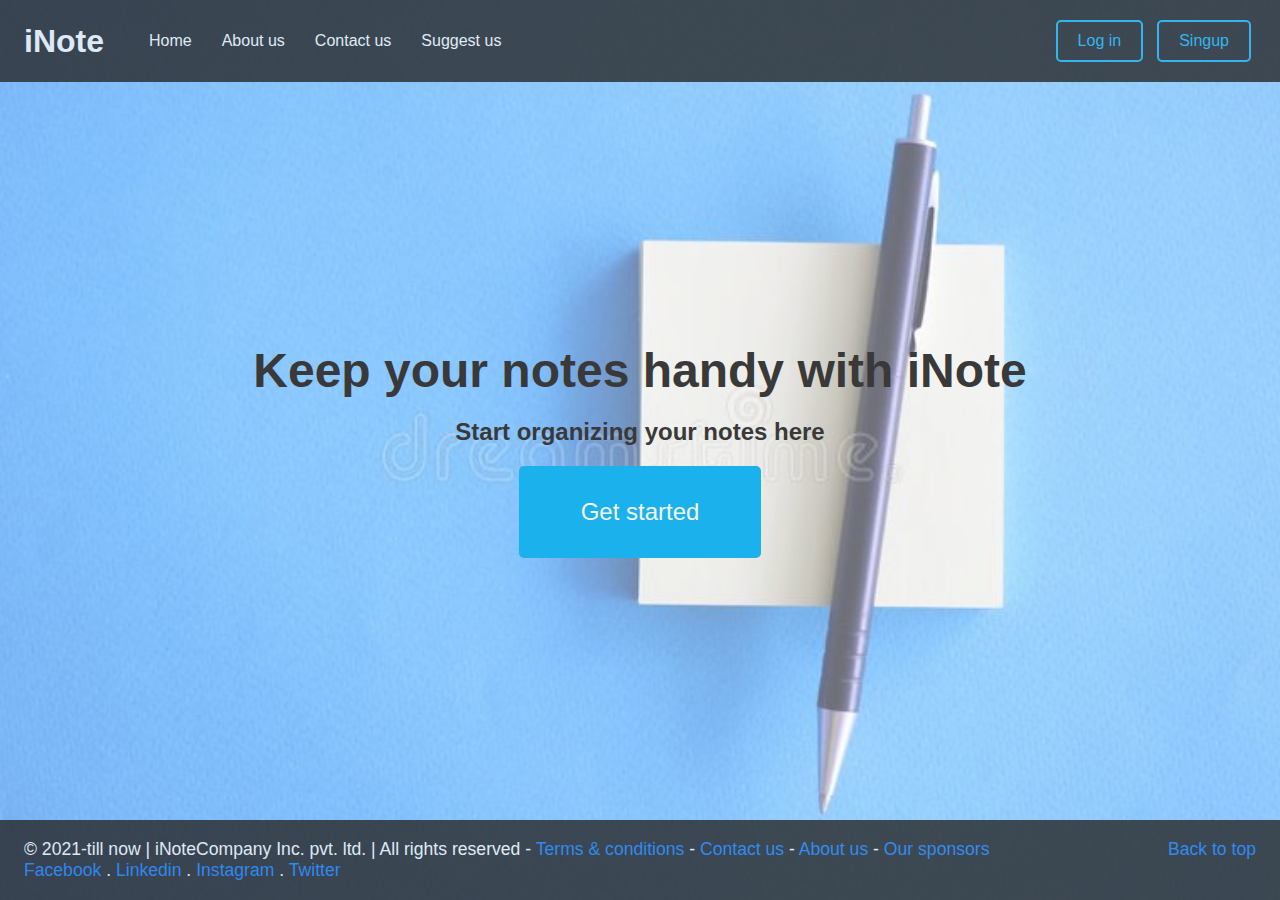
<file: views/index.html>
<!DOCTYPE html>
<html lang="en">

<head>
    <meta charset="UTF-8">
    <meta http-equiv="X-UA-Compatible" content="IE=edge">
    <meta name="viewport" content="width=device-width, initial-scale=1.0">
    <title>Home-iNote</title>
    <link rel="stylesheet" href="../static/index.css">
    <link rel="stylesheet" href="../static/utilities.css">
</head>

<body>
    <nav id="navbar">
        <div class="nav">
            <h1 class="h-primary">iNote</h1>
            <ul id="items">
                <li class="item"><a href="/">Home</a></li>
                <li class="item"><a href="/">About us</a></li>
                <li class="item"><a href="/">Contact us</a></li>
                <li class="item"><a href="/">Suggest us</a></li>
            </ul>
        </div>
        <div id="buttons">
            <button type="button" class="btn" id="login">Log in</button>
            <button type="button" class="btn" id="signup">Singup</button>
        </div>
    </nav>

    <section id="main">
        <h1 class="h-primary">Keep your notes handy with iNote</h1>
        <h1 class="h-secondary">Start organizing your notes here</h1>
        <button type="button" id="getStartedLogin" class="btn btn-custom"> Get
            started</button>
    </section>

    <!-- The login Modal -->
    <div id="myLoginModal" class="modal">
        <!-- login Modal content -->
        <div class="modal-content" id='myLoginModalContent'>

            <div class="modal-head">
                <h1 class="h-secondary">Log in</h1>
                <span class="close">&times;</span>
            </div>
            <hr>
            <div class="modal-form">
                <form action="notes.html" method="get">
                    <label for="username">Username</label>
                    <input type="text" name="username" id="login-username" placeholder="Username" required>
                    <label for="password">Password</label>
                    <input type="password" name="password" id="login-password" placeholder="Password" required>
                    <p class="error">Password or username is incorrect!</p>
            </div>
            <hr>
            <div class="modal-foot">
                <div class="modal-foot-left">
                    <a href="#" id="link-signup">Don't have an account?</a>
                </div>
                <div class="modal-foot-right">
                    <button type="submit" class="btn modal-btn">Log in</button>
                </div>
            </div>
            </form>

        </div>

    </div>
    <!-- The signup Modal -->
    <div id="mySignupModal" class="modal">
        <!-- signup Modal content -->
        <div class="modal-content" id='mySignupModalContent'>

            <div class="modal-head">
                <h1 class="h-secondary">Sign up</h1>
                <span class="close">&times;</span>
            </div>
            <hr>
            <div class="modal-form">
                <form action="notes.html" method="get" name="signupForm" onsubmit="return validateForm()">
                    <div>
                        <div>
                            <label for="first-name">First name</label>
                            <input type="text" name="first-name" id="first-name" placeholder="First name" required>
                        </div>
                        <div>
                            <label for="last-name">Last name</label>
                            <input type="text" name="last-name" id="last-name" placeholder="Last name">
                        </div>
                    </div>

                    <label for="email">E-mail</label>
                    <input type="email" name="email" id="email" placeholder="E-mail">

                    <label for="mobile-number">Mobile number</label>
                    <input type="number" name="mobile-number" id="mobile-number" placeholder="Mobile number">
                    <p class="error">* Mobile should contain more than 4 and less than 15 digits!</p>
                    <p class="error">* Mobile number should not contain alphabet!</p>

                    <label for="username">Username</label>
                    <input type="text" name="username" id="username" placeholder="Username">
                    <p class="error">* Username should contain at least 4 characters!</p>

                    <label for="password">Password</label>
                    <input type="password" name="password" id="password" placeholder="Password">
                    <p class="error">* Password should contain at least 6 characters!</p>

                    <label for="confirm-password">Confirm Password</label>
                    <input type="password" name="confirm-password" id="confirm-password" placeholder="Confirm Password">
                    <p class="error">* This password should match to the previous password!</p>

            </div>
            <hr>
            <div class="modal-foot">
                <div class="modal-foot-left">
                    <a href="#" id="link-login">Already have an account?</a>
                </div>
                <div class="modal-foot-right">
                    <button type="submit" class="btn modal-btn">Sign up</button>
                </div>
            </div>
            </form>

        </div>
    </div>


    <footer id="footer">
        <div id="foot">
            <div id="foot-left">
                <p class="foot-text">© 2021-till now | iNoteCompany Inc. pvt. ltd. | All rights reserved - <a
                        href="#">Terms & conditions</a> - <a href="#">Contact us</a> - <a href="#">About us</a> - <a
                        href="#">Our sponsors</a></p>
                <p class="foot-text"><a href="#">Facebook</a> . <a href="#">Linkedin</a> . <a href="#">Instagram</a>
                    .
                    <a href="#">Twitter
                </p>
            </div>
            <div id="foot-right">
                <p class="foot-text"><a href="#">Back to top</a></p>
            </div>
        </div>
    </footer>

</body>
<script src="../static/index.js"></script>

</html>
</file>
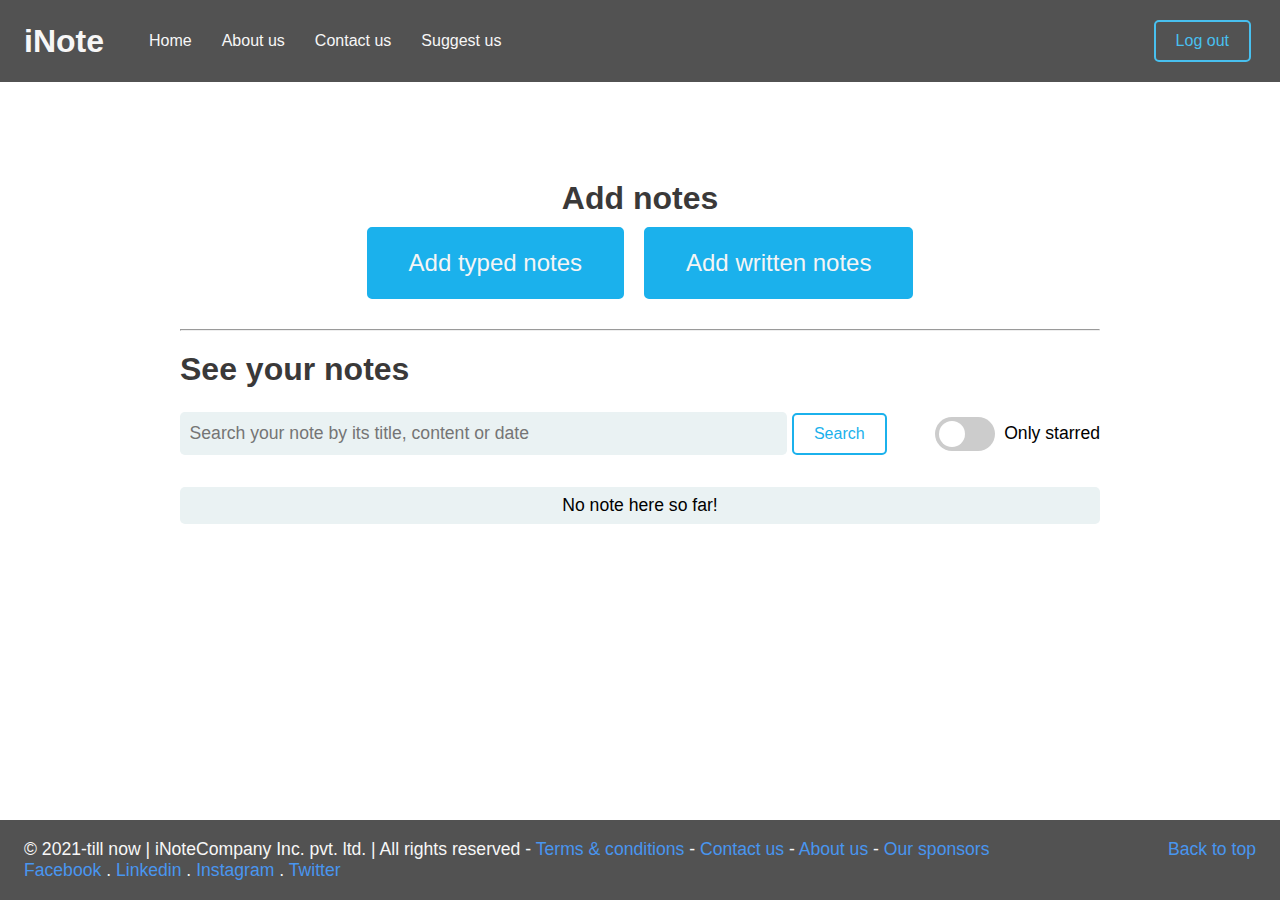
<file: views/notes.html>
<!DOCTYPE html>
<html lang="en">

<head>
    <meta charset="UTF-8">
    <meta http-equiv="X-UA-Compatible" content="IE=edge">
    <meta name="viewport" content="width=device-width, initial-scale=1.0">
    <title>Get-started-iNote</title>
    <link rel="stylesheet" href="../static/utilities.css">
    <link rel="stylesheet" href="../static/notes.css">
</head>

<body>
    <nav id="navbar">
        <div class="nav">
            <h1 class="h-primary">iNote</h1>
            <ul id="items">
                <li class="item"><a href="/">Home</a></li>
                <li class="item"><a href="/">About us</a></li>
                <li class="item"><a href="/">Contact us</a></li>
                <li class="item"><a href="/">Suggest us</a></li>
            </ul>
        </div>
        <div id="buttons">
            <button type="button" class="btn" id="logout">Log out</button>
        </div>
    </nav>

    <div class="message" id="message">
        <p class="text" id="message-text"></p>
        <p class="message-close" id="message-close">&times;</p>
    </div>

    <section id="main">
        <div class="add-note" id="add-note">
            <h1 class="h-primary">Add notes</h1>
            <div class="add-btn-note">
                <button class="btn btn-custom" id="add-typed-note">Add typed notes</button>
                <button class="btn btn-custom" id="add-written-note">Add written notes</button>
            </div>
        </div>

        <hr>

        <div class="see-note" id="see-note">
            <h1 class="h-primary">See your notes</h1>
            <div id="see-note-top">
                <div id="see-note-top-inside-search">
                    <input type="text" class="input" id="search-input" placeholder="Search your note by its title, content or date">
                    <button type="button" class="btn">Search</button>
                </div>
                <div id="see-note-top-inside-switch-starred">
                    <label class="switch">
                        <input type="checkbox" id="switch-starred">
                        <span class="slider round"></span>
                    </label>
                    <p class="text">Only starred</p>
                </div>
            </div>

            <div class="saved-notes" id="saved-notes">
            </div>
        </div>

    </section>

    <!-- The typed Modal -->
    <div id="myTypedModal" class="modal" style="display: none;">
        <!-- typed Modal content -->
        <div class="modal-content">

            <div class="modal-head">
                <h1 class="h-secondary">Add typed note</h1>
                <span class="close">&times;</span>
            </div>
            <hr>
            <form action="#" id="typed-form">
                <div class="modal-body">
                    <label for="typed-title">Title</label>
                    <input type="text" name="typed-title" id="typed-title" placeholder="write title here" required>
                    <label for="typed-content">Content</label>
                    <textarea name="typed-content" id="typed-content" cols="30" rows="4"
                        placeholder="write content here" required></textarea>
                    <div class="checkbox">
                        <input type="checkbox" name="typed-starred" id="typed-starred">
                        <label for="typed-starred" class="checkbox-label">Mark as starred</label>
                    </div>
                </div>
                <hr>
                <div class="modal-foot">
                    <div class="modal-foot-right">
                        <button type="submit" class="btn modal-btn" id="add-typed-note-btn">Add note</button>
                    </div>
                </div>
            </form>

        </div>

    </div>

    <!-- The written Modal -->
    <div id="myWrittenModal" class="modal" style="display: none;">
        <!-- written Modal content -->
        <div class="modal-content">

            <div class="modal-head">
                <h1 class="h-secondary">Add hand written note</h1>
                <span class="close">&times;</span>
            </div>
            <hr>
            <div class="modal-body">

            </div>
            <hr>
            <div class="modal-foot">
                <div class="modal-foot-right">
                    <button type="submit" class="btn modal-btn" id="add-written-note-btn">Add note</button>
                </div>
            </div>

        </div>

    </div>

    <!-- The edit Modal -->
    <div id="myEditModal" class="modal" style="display: none;">
        <!-- edit Modal content -->
        <div class="modal-content">

            <div class="modal-head">
                <h1 class="h-secondary">Update typed note</h1>
                <span class="close">&times;</span>
            </div>
            <hr>
            <form action="#" id="edit-typed-form">
                <div class="modal-body">
                    <label for="edit-typed-title">Title</label>
                    <input type="text" name="edit-typed-title" id="edit-typed-title" placeholder="write title here"
                        required>
                    <label for="edit-typed-content">Content</label>
                    <textarea name="edit-typed-content" id="edit-typed-content" cols="30" rows="4"
                        placeholder="write content here" required></textarea>
                    <div class="checkbox">
                        <input type="checkbox" name="edit-typed-starred" id="edit-typed-starred">
                        <label for="edit-typed-starred" class="checkbox-label">Mark as starred</label>
                    </div>
                </div>
                <hr>
                <div class="modal-foot">
                    <div class="modal-foot-right">
                        <button type="submit" class="btn modal-btn" id="edit-typed-note-btn">Update note</button>
                    </div>
                </div>
            </form>

        </div>

    </div>


    <footer id="footer">
        <div id="foot">
            <div id="foot-left">
                <p class="foot-text">© 2021-till now | iNoteCompany Inc. pvt. ltd. | All rights reserved - <a
                        href="#">Terms & conditions</a> - <a href="#">Contact us</a> - <a href="#">About us</a> - <a
                        href="#">Our sponsors</a></p>
                <p class="foot-text"><a href="#">Facebook</a> . <a href="#">Linkedin</a> . <a href="#">Instagram</a>
                    .
                    <a href="#">Twitter
                </p>
            </div>
            <div id="foot-right">
                <p class="foot-text"><a href="#">Back to top</a></p>
            </div>
        </div>
    </footer>
</body>
<script src="../static/notes.js"></script>

</html>
</file>
<file: static/index.css>
/*removing webkits*/
/* Chrome, Safari, Edge, Opera */
input::-webkit-outer-spin-button,
input::-webkit-inner-spin-button {
  -webkit-appearance: none;
  margin: 0;
}

/* Firefox */
input[type=number] {
  -moz-appearance: textfield;
}
/* ------------------------------------------------------------------------------------------------------------------- */


/* variables */
:root{
    --nav-foot-bg:rgb(39, 39, 39);
--nav-color:whitesmoke;
--btn-color:rgb(27, 177, 236);
--link-color:rgb(27, 124, 236);
--main-color:rgb(58, 57, 57);
--input-bg:rgba(255, 255, 255, 0.7);
}

/* ------------------------------------------------------------------------------------------------------------------- */
/* navbar */
#navbar{
    opacity: 0.8;
    padding: 20px 0px;
    display: flex;
    background-color: var(--nav-foot-bg);
    justify-content: space-between;
    position: fixed;
    top: 0;
    width: 100vw;
}
#navbar div.nav{
    display: flex;
    align-items: center;
    margin-left: 1.5rem;
}
#navbar div.nav h1.h-primary{
    color: var(--nav-color);
}
#navbar div.nav ul#items{
    display: flex;
    padding: 0px 30px;
}
#navbar div.nav ul#items li.item{
    list-style: none;
}
#navbar div.nav ul#items li.item a{
    font-size: 1rem;
    font-family: -apple-system, BlinkMacSystemFont, 'Segoe UI', Roboto, Oxygen, Ubuntu, Cantarell, 'Open Sans', 'Helvetica Neue', sans-serif;
    text-decoration: none;
    color: var(--nav-color);
    padding: 0px 15px;
}
#navbar div.nav ul#items li.item a:hover{
    text-decoration: unset;
    color:rgb(119, 117, 117);
}
#navbar div#buttons{
    margin-right: 1.5rem;
}

/* ------------------------------------------------------------------------------------------------------------------- */
/* section-main */
#main{
    display: flex;
    flex-direction: column;
    justify-content: center;
    align-items: center;
    height: 100vh;
}
#main::before{
    content: "";
    background: url('../static/bg.jpg') no-repeat center center/cover;
    position: absolute;
    top: 0;
    height: 100vh;
    width: 100%;
    z-index: -2;
    opacity: 0.6;
}
#main h1.h-primary{
    color: var(--main-color);
    padding: 10px 5px;
    font-size: 3rem;
}
#main h1.h-secondary{
    color: var(--main-color);
    padding: 10px 5px;
    font-size: 1.5rem;
}
#main button.btn-custom{
    margin: 10px 5px;
    padding: 30px 60px;
    font-size: 1.5rem;
    background-color: var(--btn-color);
    color: var(--nav-color);
    transition: all 0.5s ease-in-out 0s;    
}
#main button.btn-custom:hover{
    transform: scale(1.1);  
}

/* ------------------------------------------------------------------------------------------------------------------- */
/* footer-section */
#footer{
    background-color: var(--nav-foot-bg);
    opacity: 0.8;
    position: fixed; 
     bottom: 0;
    width:100vw;
}
div#foot{
    font-size: 1.1rem;
    font-family: -apple-system, BlinkMacSystemFont, 'Segoe UI', Roboto, Oxygen, Ubuntu, Cantarell, 'Open Sans', 'Helvetica Neue', sans-serif;
    color: var(--nav-color);
    display: flex;
    justify-content: space-between;
    padding: 1.2rem 1.5rem;
}
div#foot a{
    color: var(--link-color);
text-decoration: none;
}
div#foot a:hover{
color: var(--btn-color);
text-decoration: underline;
}

/* ------------------------------------------------------------------------------------------------------------------- */
/* ------------------------------------------------------------------------------------------------------------------- */
/* ------------------------------------------------------------------------------------------------------------------- */
/* ------------------------------------------------------------------------------------------------------------------- */

/* modal */
/* The Modal (background) */
.modal {
    display: none;/* Hidden by default*/
    position: fixed; /* Stay in place */
    z-index: 1; /* Sit on top */
    left: 0;
    top: 0;
    width: 100%; /* Full width */
    height: 100%; /* Full height */
    overflow: auto; /* Enable scroll if needed */
    background-color: rgb(0,0,0); /* Fallback color */
    background-color: rgba(0, 0, 0, 0.3); /* Black w/ opacity */
    transition: all 1s ease-in-out 0s;
  }
  
  /* Modal Content/Box */
  .modal-content {
    background-color: #fefefe;
    margin: 2% auto; /* 15% from the top and centered */
    padding: 20px;
    border: 1px solid #888;
    width: 40%; /* Could be more or less, depending on screen size */
    border-radius: 7px;
    box-shadow: 1px 5px 5px rgba(0, 0, 0, 0.4);
  }
  
  /* The Close Button */
  .close {
    color: #aaa;
    float: right;
    font-size: 28px;
    font-weight: bold;
  }
  
  .close:hover,
  .close:focus {
    color: black;
    text-decoration: none;
    cursor: pointer;
  }
/* ------------------------------------------------------------------------------------------------------------------ */
  /*modal head*/
div.modal-head{
    display: flex;
    justify-content: space-between;
    align-items: center;
}

/* ------------------------------------------------------------------------------------------------------------------ */
  /*modal form*/

  div.modal-form form{
      display: flex;
      flex-direction: column;
  }
  div.modal-form form div{
      display: flex;
      flex-direction: row;
      justify-content: space-between;
      width: 99%;
  }
  div.modal-form form div input{
      margin: 0px 10px ;
  }
  div.modal-form form div div{
      display: flex;
      flex-direction: column;
  }
  div.modal-form form label{
    font-size: 1rem;
    font-family: -apple-system, BlinkMacSystemFont, 'Segoe UI', Roboto, Oxygen, Ubuntu, Cantarell, 'Open Sans', 'Helvetica Neue', sans-serif;
    color: var(--nav-foot-bg);
    margin: 0.1rem 0.1rem;
    margin-top: 0.7rem;
  }
  div.modal-form form input{
    font-size: 1rem;
    font-family: -apple-system, BlinkMacSystemFont, 'Segoe UI', Roboto, Oxygen, Ubuntu, Cantarell, 'Open Sans', 'Helvetica Neue', sans-serif;
    color: var(--nav-foot-bg);
    padding: 0.3rem;
    border: none;
    border-bottom: 1px solid var(--nav-foot-bg);
    outline: none;
  }
  /* -------------------------------------------------------------------------------------------------------------- */
  /*modal foot*/
  div.modal-foot{
    display: flex;
    flex-direction: row;
    align-items: center;
    justify-content: space-between;
  }
  div.modal-foot-left a{
      font-size: 1rem;
      font-family: -apple-system, BlinkMacSystemFont, 'Segoe UI', Roboto, Oxygen, Ubuntu, Cantarell, 'Open Sans', 'Helvetica Neue', sans-serif;
    color: var(--link-color);
    text-decoration: none;
  }
  div.modal-foot-left a:hover{
    color: var(--btn-color);
    text-decoration: underline;
  }
</file>
<file: static/utilities.css>
/* initiallizing */
:root{
    --nav-foot-bg:rgb(39, 39, 39);
--nav-color:whitesmoke;
--btn-color:rgb(27, 177, 236);
--link-color:rgb(27, 124, 236);
--main-color:rgb(58, 57, 57);
--input-bg:rgb(225, 240, 241);
--saved-bg-light:rgb(234, 242, 243);
--saved-bg-dark:rgb(200, 214, 214);
}
*{
    margin:0px;
    padding:0px;
    }
 
/* utilities classes */
.error{
    display:none;
    font-size: 0.9rem;
    font-family: -apple-system, BlinkMacSystemFont, 'Segoe UI', Roboto, Oxygen, Ubuntu, Cantarell, 'Open Sans', 'Helvetica Neue', sans-serif;
    color: red;
    
}
hr{
    margin: 20px auto;
}
.h-primary{
    font-size: 2rem;
    font-family: -apple-system, BlinkMacSystemFont, 'Segoe UI', Roboto, Oxygen, Ubuntu, Cantarell, 'Open Sans', 'Helvetica Neue', sans-serif;
}
.h-secondary{
    font-size: 2rem;
    font-family: -apple-system, BlinkMacSystemFont, 'Segoe UI', Roboto, Oxygen, Ubuntu, Cantarell, 'Open Sans', 'Helvetica Neue', sans-serif;
}
.h-tertiry{
    font-size: 1.1rem;
    font-family: -apple-system, BlinkMacSystemFont, 'Segoe UI', Roboto, Oxygen, Ubuntu, Cantarell, 'Open Sans', 'Helvetica Neue', sans-serif;
}
.btn{
    padding: 10px 20px;
    margin: 0px 5px;
    font-size: 1rem;
    font-family: -apple-system, BlinkMacSystemFont, 'Segoe UI', Roboto, Oxygen, Ubuntu, Cantarell, 'Open Sans', 'Helvetica Neue', sans-serif ;
    border-radius: 5px;
    border: 2px solid var(--btn-color);
    background: none;
    color: var(--btn-color);
}
.btn:hover{
    color: var(--nav-color);
    background-color: var(--btn-color);
    cursor: pointer;
}
.text{
    font-size: 1.1rem;
    font-family: -apple-system, BlinkMacSystemFont, 'Segoe UI', Roboto, Oxygen, Ubuntu, Cantarell, 'Open Sans', 'Helvetica Neue', sans-serif;
}
.text-bold{
    font-size: 1.1rem;
    font-weight: bold;
    font-family: -apple-system, BlinkMacSystemFont, 'Segoe UI', Roboto, Oxygen, Ubuntu, Cantarell, 'Open Sans', 'Helvetica Neue', sans-serif;
}
.dropdown-btn{
    border: none;
    background: none;
    padding: 1rem 1rem;
    margin: 0;
    width: 100%;
}
.dropdown-btn:hover{
    background-color: var(--saved-bg-dark);
   
}
.text-center{
    text-align: center;
    font-size: 1.1rem;
    font-family: -apple-system, BlinkMacSystemFont, 'Segoe UI', Roboto, Oxygen, Ubuntu, Cantarell, 'Open Sans', 'Helvetica Neue', sans-serif;
    padding: 0.5rem 0rem;
}
.input{
    outline: none;
    padding: 0.7rem 0.6rem;
    font-size: 1.1rem;
    font-family: -apple-system, BlinkMacSystemFont, 'Segoe UI', Roboto, Oxygen, Ubuntu, Cantarell, 'Open Sans', 'Helvetica Neue', sans-serif;
    border: none;
    border-radius: 0.3rem;
    background-color: var(--saved-bg-light);
    width: 100%;
}
</file>
<file: static/notes.css>
/* variables */
:root{
    --nav-foot-bg:rgb(39, 39, 39);
--nav-color:whitesmoke;
--btn-color:rgb(27, 177, 236);
--link-color:rgb(27, 124, 236);
--main-color:rgb(58, 57, 57);
--input-bg:rgb(225, 240, 241);
--saved-bg-light:rgb(234, 242, 243);
--saved-bg-dark:rgb(226, 229, 229);
--star-hover:rgb(255, 174, 0);
--star:rgb(233, 219, 190);
}

/* ------------------------------------------------------------------------------------------------------------------- */
/* navbar */
#navbar{
    z-index: 2;
    opacity: 0.8;
    padding: 20px 0px;
    display: flex;
    background-color: var(--nav-foot-bg);
    justify-content: space-between;
    position: fixed;
    top: 0;
    width: 100vw;
}
#navbar div.nav{
    display: flex;
    align-items: center;
    margin-left: 1.5rem;
}
#navbar div.nav h1.h-primary{
    color: var(--nav-color);
}
#navbar div.nav ul#items{
    display: flex;
    padding: 0px 30px;
}
#navbar div.nav ul#items li.item{
    list-style: none;
}
#navbar div.nav ul#items li.item a{
    font-size: 1rem;
    font-family: -apple-system, BlinkMacSystemFont, 'Segoe UI', Roboto, Oxygen, Ubuntu, Cantarell, 'Open Sans', 'Helvetica Neue', sans-serif;
    text-decoration: none;
    color: var(--nav-color);
    padding: 0px 15px;
}
#navbar div.nav ul#items li.item a:hover{
    text-decoration: unset;
    color:rgb(119, 117, 117);
}
#navbar div#buttons{
    margin-right: 1.5rem;
}

/* ------------------------------------------------------------------------------------------------------------------- */
/*message*/
.message{
    padding: 1rem 3rem;
    position: relative;
    top: 5.3rem;
    display: none;
}
.message-close {
    color: rgb(160, 160, 160);
    font-size: 1.5rem;
    font-weight: bold;
  }
  
  .message-close:hover,
  .message-close:focus {
    color: black;
    text-decoration: none;
    cursor: pointer;
  }
  .success{
      opacity: 0.8;
      background-color: rgb(213, 247, 210);
      display : flex;
      flex-direction : row;
      align-items :center;
      justify-content : space-between;
  }
  .failure{
      opacity: 0.8;
      background-color: rgb(247, 205, 205);
      display : flex;
      flex-direction : row;
      align-items :center;
      justify-content : space-between;
  }

/* ------------------------------------------------------------------------------------------------------------------- */
/*main*/
#main{
    padding: 20vh;
    margin-bottom: 5rem;
}

#main h1{
    color: var(--main-color);
}

#main .add-note{
    display: flex;
    flex-direction: column;
    align-items: center;
    justify-content: center;
}
.add-btn-note{
    display: flex;
}
.btn-custom{
    margin: 10px 10px;
    padding: 20px 40px;
    font-size: 1.5rem;
    background-color: var(--btn-color);
    color: var(--nav-color);
    transition: all 0.5s ease-in-out 0s;    
}
.btn-custom:hover{
    transform: scale(1.1);  
}
/*----------------------------------------------------------------------------------------------------------------------*/

#main .see-note{
    z-index: -3;
    display: flex; 
    flex-direction: column; 
    justify-content: center;
    font-family: -apple-system, BlinkMacSystemFont, 'Segoe UI', Roboto, Oxygen, Ubuntu, Cantarell, 'Open Sans', 'Helvetica Neue', sans-serif;
}
#main #see-note-top{
    display: grid;
    gap: 0.2rem;
    grid-row: 3fr 1fr;
    margin: 1.5rem 0rem;
    grid-template-areas: 
    'note-search note-search note-search note-search note-search note-search note-search note-search note-search note-search note-search note-search note-starred'
    ;
}
#main #see-note-top-inside-search{
    display: flex; 
    flex-direction: row; 
    justify-content: flex-start;
    align-items: center;
    grid-area: note-search;
}
#main #see-note-top-inside-switch-starred{
    display: flex; 
    flex-direction: row; 
    justify-content: flex-end;
    align-items: center;
    grid-area: note-starred;
}
#main .saved-notes{
    border-radius: 5px;
    display: flex; 
    flex-direction: column; 
    justify-content: center;
    width: 100%;
    background-color: var(--saved-bg-light);
    margin: 0.5rem 0rem;
}
#main .note-stuff{
    border-top: 1px solid var(--saved-bg-dark);
    border-radius: 5px;
    display: grid;
    gap: 1.5rem;
    grid-template-areas: 
    'note-date note-title note-title note-title note-title note-title note-title note-option'
    ;
    background-color: var(--saved-bg-light);
    padding: 0.5rem 2rem; 
    box-shadow: 1rem 0.5rem 0.5rem var(--saved-bg-dark);
}
#main .note-stuff:hover{
    background-color: var(--saved-bg-dark);
}
#main .note-title{
    display: flex;
    flex-direction: column;
    align-items: center;
    grid-area: note-title;
}
#main .note-date{
    display: flex;
    flex-direction: column;
    align-items: flex-start;
    grid-area: note-date;
}
#main .note-option{
    display: flex ;
    flex-direction: row;
    justify-content: flex-end;
    align-items: center;
    width: 100%;
    grid-area: note-option;
}
#main .note-content{
    border: 1px solid var(--saved-bg-dark);
    display: none;
    background-color: rgb(255, 255, 255);
    padding: 0.5rem 2rem; 
    border-radius: 5px;
    transition: all 1s ease-in-out 0s;
}

/*----------------------------------------------------------------------------------------------------------------------*/




















/* ------------------------------------------------------------------------------------------------------------------- */
/* footer-section */
#footer{
    background-color: var(--nav-foot-bg);
    opacity: 0.8;
    position: fixed; 
     bottom: 0;
    width:100vw;
    z-index: 2;
}
div#foot{
    font-size: 1.1rem;
    font-family: -apple-system, BlinkMacSystemFont, 'Segoe UI', Roboto, Oxygen, Ubuntu, Cantarell, 'Open Sans', 'Helvetica Neue', sans-serif;
    color: var(--nav-color);
    display: flex;
    justify-content: space-between;
    padding: 1.2rem 1.5rem;
}
div#foot a{
    color: var(--link-color);
text-decoration: none;
}
div#foot a:hover{
color: var(--btn-color);
text-decoration: underline;
}

/* ------------------------------------------------------------------------------------------------------------------- */
/* ------------------------------------------------------------------------------------------------------------------- */
/* ------------------------------------------------------------------------------------------------------------------- */
/* ------------------------------------------------------------------------------------------------------------------- */

/* modal */
/* The Modal (background) */
.modal {
    position: fixed; /* Stay in place */
    z-index: 3; /* Sit on top */
    left: 0;
    top: 0;
    width: 100%; /* Full width */
    height: 100%; /* Full height */
    overflow: auto; /* Enable scroll if needed */
    background-color: rgb(0,0,0); /* Fallback color */
    background-color: rgba(0, 0, 0, 0.3); /* Black w/ opacity */
    transition: all 1s ease-in-out 0s;
  }
  
  /* Modal Content/Box */
  .modal-content {
    background-color: rgb(255, 255, 255);
    margin: 2% auto; /* 15% from the top and centered */
    padding: 20px;
    border: 1px solid #888;
    width: 80%; /* Could be more or less, depending on screen size */
    border-radius: 7px;
    box-shadow: 1px 5px 5px rgba(0, 0, 0, 0.4);
  }
  
  /* The Close Button */
  .close {
    color: #aaa;
    float: right;
    font-size: 28px;
    font-weight: bold;
  }
  
  .close:hover,
  .close:focus {
    color: black;
    text-decoration: none;
    cursor: pointer;
  }
/* ------------------------------------------------------------------------------------------------------------------ */
/*modal head*/
div.modal-head{
    display: flex;
    justify-content: space-between;
    align-items: center;
}
/* ------------------------------------------------------------------------------------------------------------------ */
/*modal body- typed*/
div#myTypedModal div.modal-body{
    display: flex;
    flex-direction: column;
    justify-content: center;
}
div#myTypedModal div.modal-body label{
    font-size: 1rem;
    font-family: -apple-system, BlinkMacSystemFont, 'Segoe UI', Roboto, Oxygen, Ubuntu, Cantarell, 'Open Sans', 'Helvetica Neue', sans-serif;
    color: var(--nav-foot-bg);
    margin: 0.1rem 0.1rem;
}
div#myTypedModal div.modal-body label.checkbox-label{
    margin-left: 0.2rem;
}
div#myTypedModal div.modal-body input{
    background-color: var(--input-bg);
    font-size: 1rem;
    border-radius: 7px;
    font-family: -apple-system, BlinkMacSystemFont, 'Segoe UI', Roboto, Oxygen, Ubuntu, Cantarell, 'Open Sans', 'Helvetica Neue', sans-serif;
    color: var(--nav-foot-bg);
    padding: 0.7rem;
    border: none;
    outline: none;
}
div#myTypedModal div.modal-body textarea{
    background-color: var(--input-bg);
    font-size: 1rem;
    border-radius: 7px;
    font-family: -apple-system, BlinkMacSystemFont, 'Segoe UI', Roboto, Oxygen, Ubuntu, Cantarell, 'Open Sans', 'Helvetica Neue', sans-serif;
    color: var(--nav-foot-bg);
    padding: 0.7rem;
    border: none;
    outline: none;
    margin: 0.2rem 0rem ;
}
div#myTypedModal div.modal-body div.checkbox{
    margin: 0.2rem 0rem ;
    display: flex;
    flex-direction: row;
    align-items: center;
    font-family: -apple-system, BlinkMacSystemFont, 'Segoe UI', Roboto, Oxygen, Ubuntu, Cantarell, 'Open Sans', 'Helvetica Neue', sans-serif;
    color: var(--nav-foot-bg);
    font-size: 1rem;
}
div#myTypedModal div.modal-body #typed-starred{
    margin: 0rem 0.5rem;
}

/*modal body- edit*/
div#myEditModal div.modal-body{
    display: flex;
    flex-direction: column;
    justify-content: center;
}
div#myEditModal div.modal-body label{
    font-size: 1rem;
    font-family: -apple-system, BlinkMacSystemFont, 'Segoe UI', Roboto, Oxygen, Ubuntu, Cantarell, 'Open Sans', 'Helvetica Neue', sans-serif;
    color: var(--nav-foot-bg);
    margin: 0.1rem 0.1rem;
}
div#myEditModal div.modal-body label.checkbox-label{
    margin-left: 0.2rem;
}
div#myEditModal div.modal-body input{
    background-color: var(--input-bg);
    font-size: 1rem;
    border-radius: 7px;
    font-family: -apple-system, BlinkMacSystemFont, 'Segoe UI', Roboto, Oxygen, Ubuntu, Cantarell, 'Open Sans', 'Helvetica Neue', sans-serif;
    color: var(--nav-foot-bg);
    padding: 0.7rem;
    border: none;
    outline: none;
}
div#myEditModal div.modal-body textarea{
    background-color: var(--input-bg);
    font-size: 1rem;
    border-radius: 7px;
    font-family: -apple-system, BlinkMacSystemFont, 'Segoe UI', Roboto, Oxygen, Ubuntu, Cantarell, 'Open Sans', 'Helvetica Neue', sans-serif;
    color: var(--nav-foot-bg);
    padding: 0.7rem;
    border: none;
    outline: none;
    margin: 0.2rem 0rem ;
}
div#myEditModal div.modal-body div.checkbox{
    margin: 0.2rem 0rem ;
    display: flex;
    flex-direction: row;
    align-items: center;
    font-family: -apple-system, BlinkMacSystemFont, 'Segoe UI', Roboto, Oxygen, Ubuntu, Cantarell, 'Open Sans', 'Helvetica Neue', sans-serif;
    color: var(--nav-foot-bg);
    font-size: 1rem;
}
div#myEditModal div.modal-body #edit-typed-starred{
    margin: 0rem 0.5rem;
}
/* ------------------------------------------------------------------------------------------------------------------ */
/*modal foot*/
div.modal-foot{
    display: flex;
    justify-content: flex-end;
    align-items: center;
}
/* ------------------------------------------------------------------------------------------------------------------ */
/* ------------------------------------------------------------------------------------------------------------------ */
/* ------------------------------------------------------------------------------------------------------------------ */
/* ------------------------------------------------------------------------------------------------------------------ */


/* Dropdown Button */
.dropbtn {  
    background: none;
    color: var(--main-color);
    padding: 0.4rem 0.8rem;
    border-radius: 25px;
    font-size: 1.9rem;
    border: none;
    cursor: pointer;
  }
  
  /* Dropdown button on hover & focus */
  .dropbtn:hover, .dropbtn:focus {
      color: rgb(107, 108, 109);
  }
  
  /* The container <div> - needed to position the dropdown content */
  .dropdown {
    position: relative;
    display: inline-block;
  }
  
  /* Dropdown Content (Hidden by Default) */
  .dropdown-content {
    position: absolute;
    background-color: #f1f1f1;
    min-width: 160px;
    box-shadow: 0px 8px 16px 0px rgba(0,0,0,0.2);
    z-index: 1;
  }
  
  

/* ------------------------------------------------------------------------------------------------------------------ */
/* ------------------------------------------------------------------------------------------------------------------ */
/* ------------------------------------------------------------------------------------------------------------------ */
/* ------------------------------------------------------------------------------------------------------------------ */

/* star */
.star{
    background: none;
    border: none;
    font-size: 30px;
    color: var(--star-hover);
    margin: 0rem 0.5rem;
}
.star-hide{
    opacity: 0;
    margin: 0rem 0.9rem;
}

/* ------------------------------------------------------------------------------------------------------------------ */
/* ------------------------------------------------------------------------------------------------------------------ */
/* ------------------------------------------------------------------------------------------------------------------ */
/* ------------------------------------------------------------------------------------------------------------------ */

/* The switch - the box around the slider */
.switch {
    position: relative;
    display: inline-block;
    width: 60px;
    height: 34px;
    margin: 0rem 0.6rem;
  }
  
  /* Hide default HTML checkbox */
  .switch input {
    opacity: 0;
    width: 0;
    height: 0;
  }
  
  /* The slider */
  .slider {
    position: absolute;
    cursor: pointer;
    top: 0;
    left: 0;
    right: 0;
    bottom: 0;
    background-color: #ccc;
    -webkit-transition: .4s;
    transition: .4s;
  }
  
  .slider:before {
    position: absolute;
    content: "";
    height: 26px;
    width: 26px;
    left: 4px;
    bottom: 4px;
    background-color: white;
    -webkit-transition: .4s;
    transition: .4s;
  }
  
  input:checked + .slider {
    background-color: var(--btn-color);
  }
  
  input:focus + .slider {
    box-shadow: 0 0 1px var(--btn-color);
  }
  
  input:checked + .slider:before {
    -webkit-transform: translateX(26px);
    -ms-transform: translateX(26px);
    transform: translateX(26px);
  }
  
  /* Rounded sliders */
  .slider.round {
    border-radius: 34px;
  }
  
  .slider.round:before {
    border-radius: 50%;
  }

  
/* ------------------------------------------------------------------------------------------------------------------ */
/* ------------------------------------------------------------------------------------------------------------------ */
/* ------------------------------------------------------------------------------------------------------------------ */
/* ------------------------------------------------------------------------------------------------------------------ */

  /*content - arrows*/
  .content-toggle:hover{
      border-bottom: 0.1rem solid var(--main-color);
      cursor: pointer;
  }
  .arrow {
    border: solid black;
    border-width: 0 3px 3px 0;
    display: inline-block;
    padding: 3px;
  }
  .up {
    transform: rotate(-135deg);
    -webkit-transform: rotate(-135deg);
  }
  
  .down {
    transform: rotate(45deg);
    -webkit-transform: rotate(45deg);
  }
</file>
